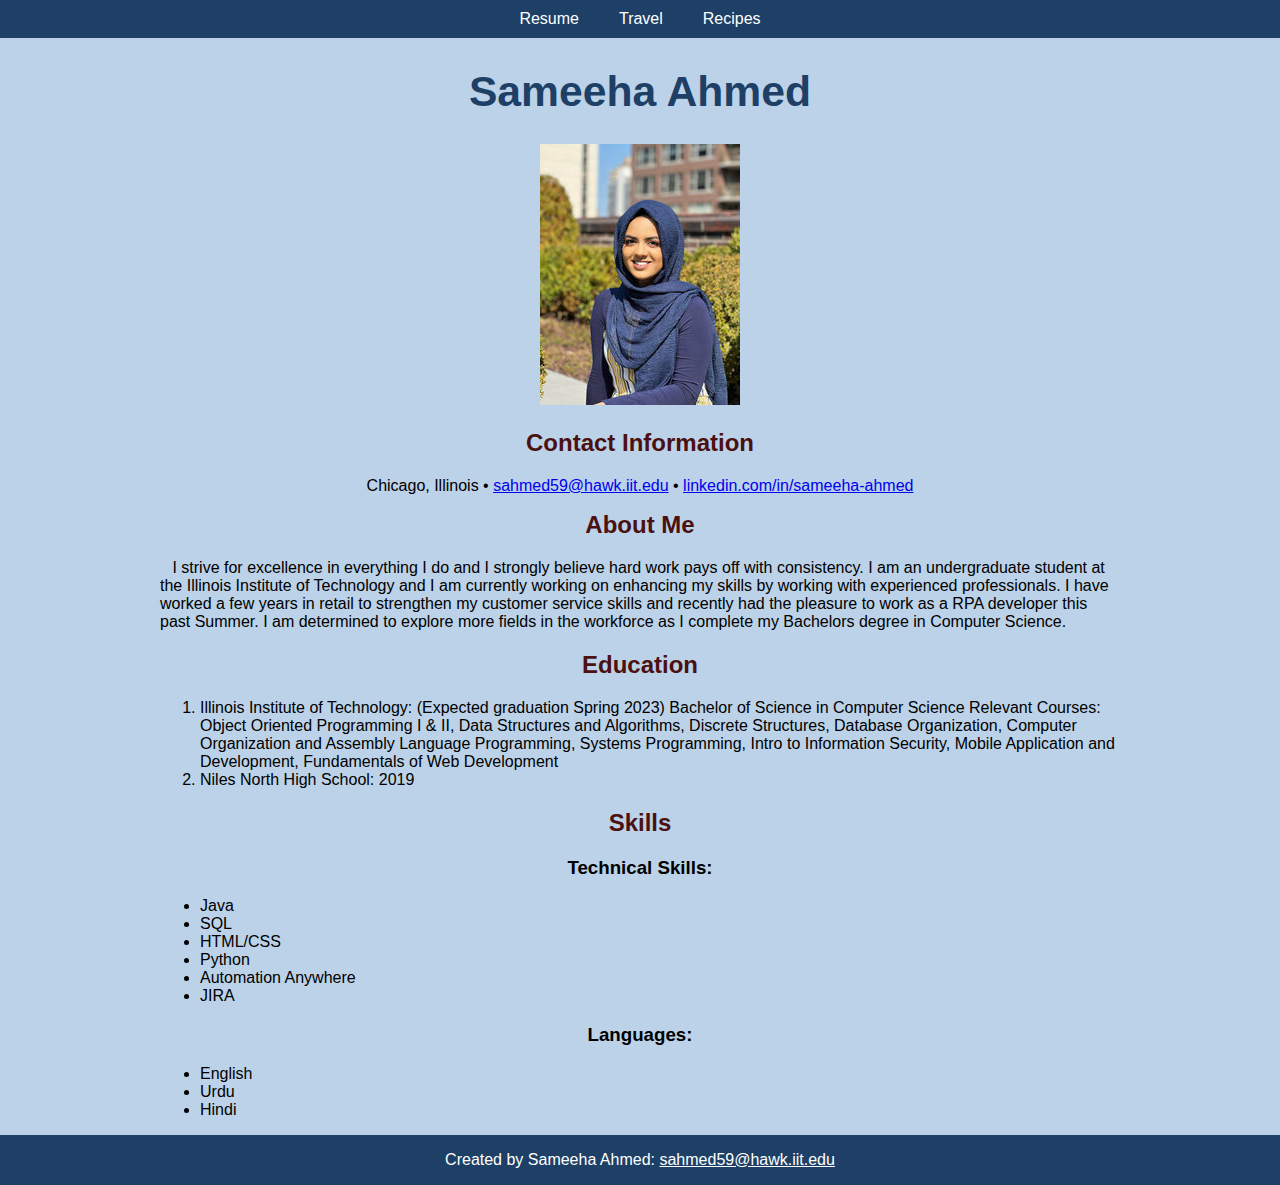
<file: index.html>
<!DOCTYPE html>
<html lang="en">
  <head>
    <meta charset="UTF-8">
    <title>Resume</title>
    <link rel="stylesheet" type="text/css" href="css/normalize.css">
    <link rel="stylesheet" href="css/style.css">
  </head>
  <body>
    <header>
      <nav id="main-navbar">
        <div id="navbar-container">
          <ul>					
            <li><a href="index.html">Resume</a></li>
            <li><a href="travel.html">Travel</a></li>
            <li><a href="food.html">Recipes</a></li>
          </ul>
        </div>
      </nav>
    </header>
    <div id="wrapper">
    <div class="center">
      <div class="subtitle">
        <h1>Sameeha Ahmed</h1> 
      </div>
      <div id="body-text">
        <div id="profilepicture">
        <img src="media/profilepicture.jpg" alt="Profile Pic of Sameeha">
        </div>
        <div id="pinfo">
          <div class="subtitle-two">
            <h2>Contact Information</h2>
          </div>
          <div id="contacts">
            <p>Chicago, Illinois
              &#x2022; <a href="mailto:sahmed59@hawk.iit.edu"> sahmed59@hawk.iit.edu</a>
              &#x2022; <a href="https://www.linkedin.com/in/sameeha-ahmed"> linkedin.com/in/sameeha-ahmed</a>
            </p>
          </div>
        </div> 
        <section id="aboutme">
          <div class="subtitle-two">
            <h2>About Me</h2>
          </div>
          <p>&ensp; I strive for excellence in everything I do and I strongly believe hard work pays off with consistency. I am an undergraduate student at the Illinois Institute of Technology and I am currently working on enhancing my skills by working with experienced professionals. I have worked a few years in retail to strengthen my customer service skills and recently had the pleasure to work as a RPA developer this past Summer. I am determined to explore more fields in the workforce as I complete my Bachelors degree in Computer Science.</p>
        </section>
        <section id="education">
          <div class="subtitle-two">
            <h2>Education</h2>
          </div>
          <ol>
            <li>Illinois Institute of Technology: (Expected graduation Spring 2023)
            Bachelor of Science in Computer Science
            Relevant Courses: Object Oriented Programming I & II, Data Structures and Algorithms, Discrete Structures, Database Organization, Computer Organization and Assembly Language Programming, Systems Programming, Intro to Information Security, Mobile Application and Development, Fundamentals of Web Development</li>
            <li>Niles North High School: 2019 </li>
          </ol>
          <div class="subtitle-two">
            <h2>Skills</h2>
          </div>
          <div class="subtitle-three">
            <h3>Technical Skills:</h3>
          </div>
          <ul>
            <li>Java</li>
            <li>SQL</li>
            <li>HTML/CSS</li>
            <li>Python</li>
            <li>Automation Anywhere</li>
            <li>JIRA</li>
          </ul>
          <div class="subtitle-three">
            <h3>Languages:</h3>
          </div>
          <ul>
            <li>English</li>
            <li>Urdu</li>
            <li>Hindi</li>
          </ul>
        </section>
      </div>
    </div>
    </div>
    <footer>
      <div id="emailLink">
      <p>Created by Sameeha Ahmed: <a href="mailto:sahmed59@hawk.iit.edu"> sahmed59@hawk.iit.edu</a></p>
      </div>
    </footer>
  </body>
</html>
</file>
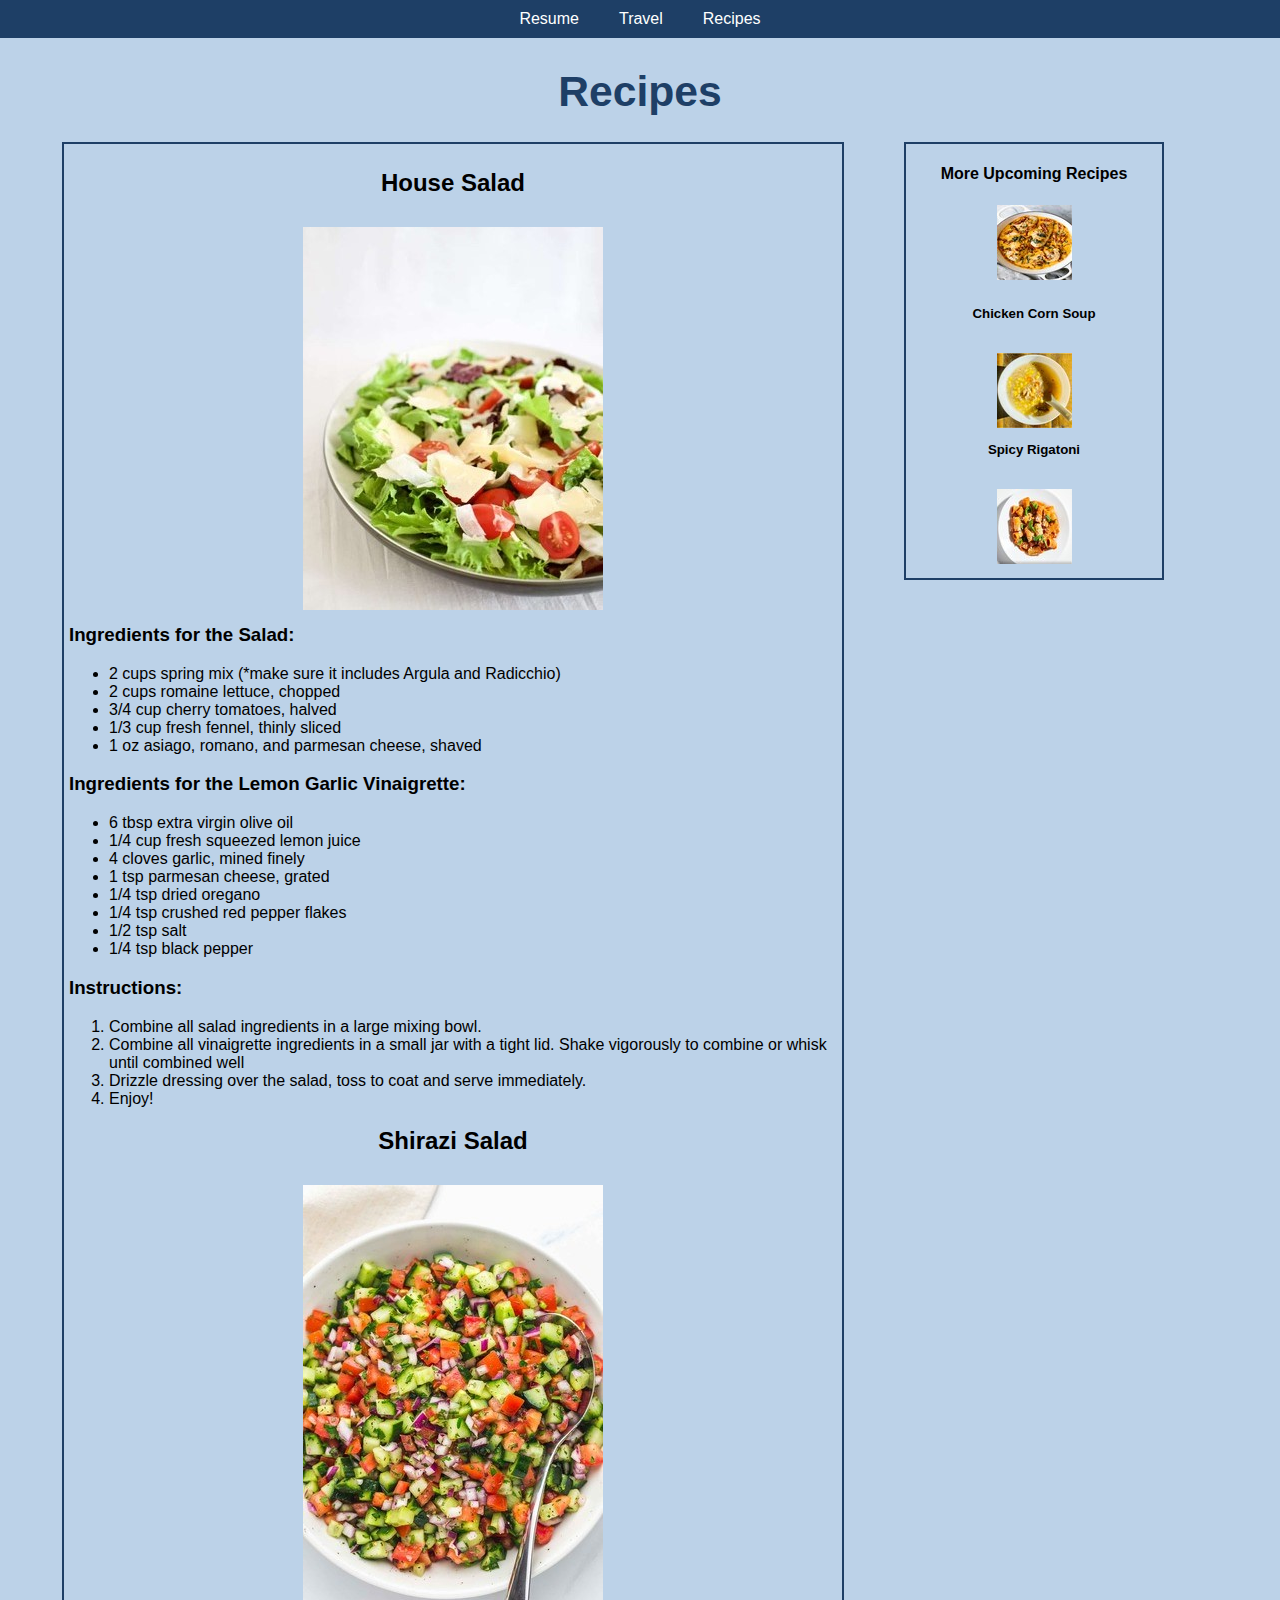
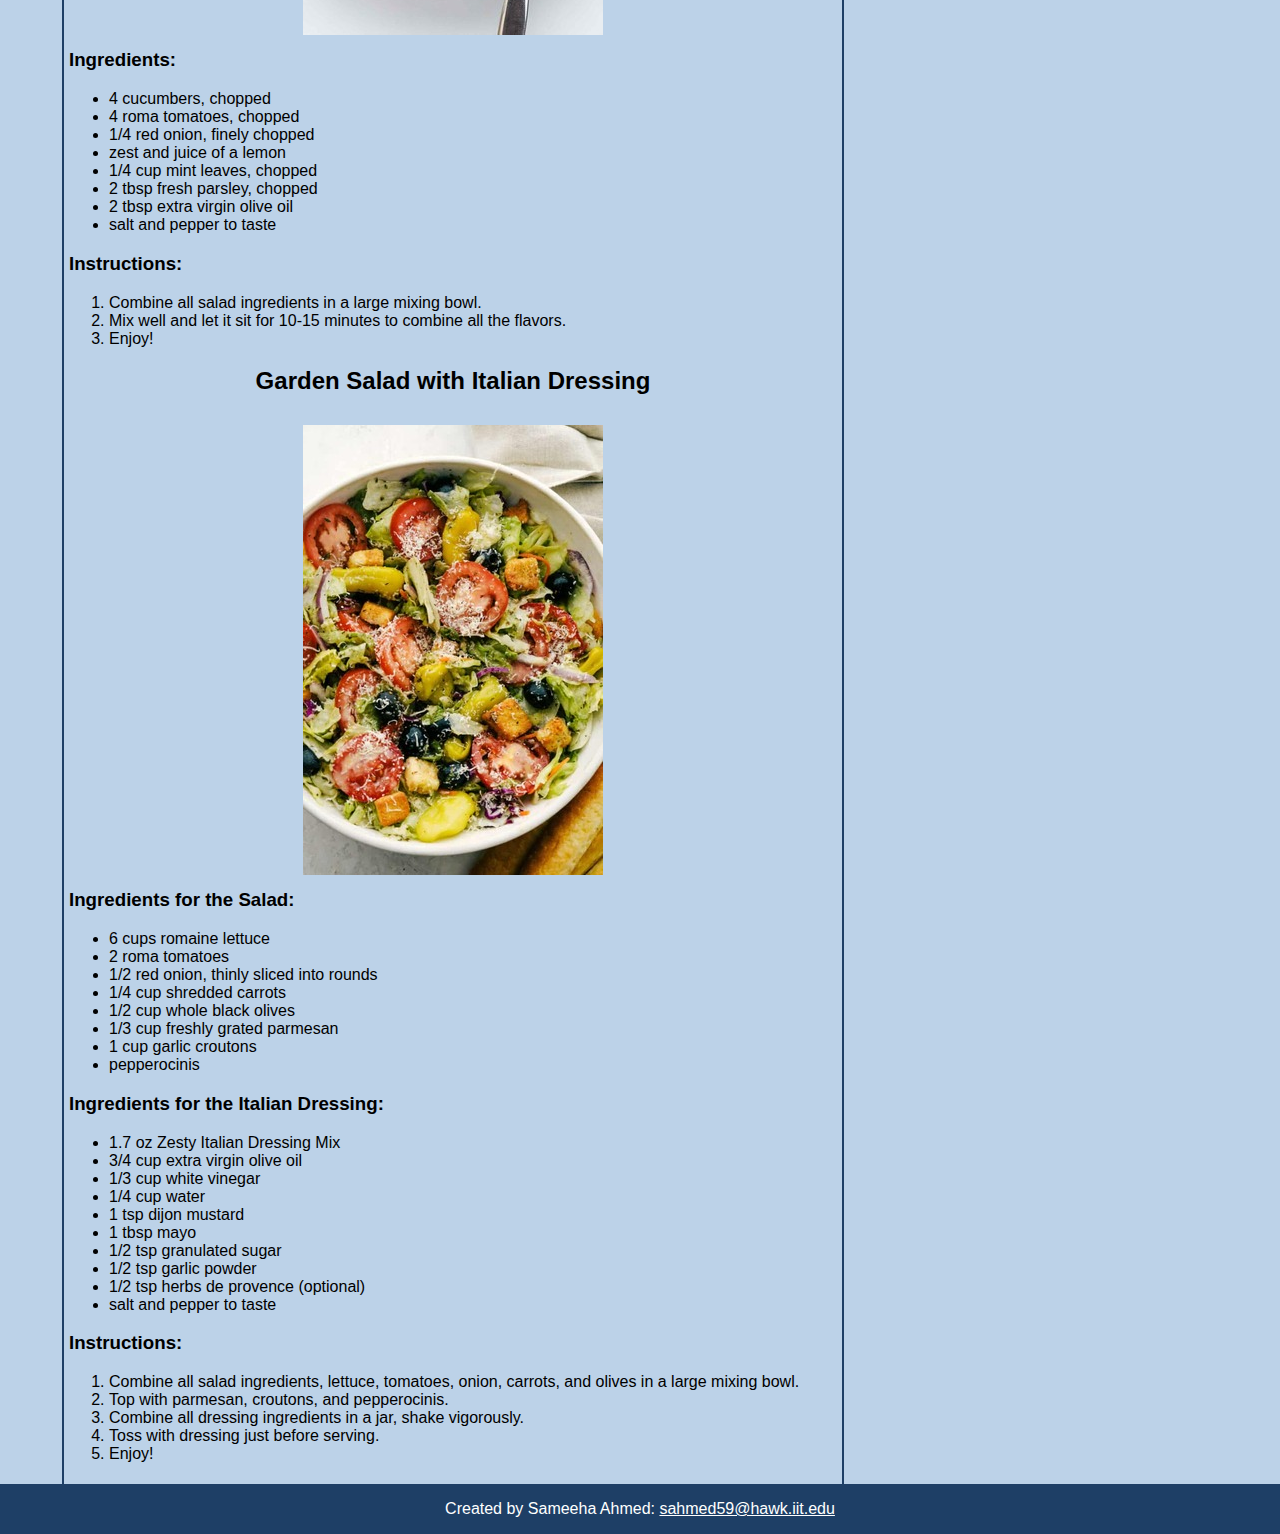
<file: food.html>
<!DOCTYPE html> 
<html lang="en">
  <head>
    <meta charset="UTF-8">
    <title>Favorite Recipes</title>
    <link rel="stylesheet" type="text/css" href="css/normalize.css">
    <link rel="stylesheet" href="css/style.css">
  </head>
  <body>
    <header>
      <nav id="main-navbar">
        <div id="navbar-container">
          <ul>					
            <li><a href="index.html">Resume</a></li>
            <li><a href="travel.html">Travel</a></li>
            <li><a href="food.html">Recipes</a></li>
          </ul>
        </div>
      </nav>
    </header>
    <div class="subtitle">
      <h1>Recipes</h1>
    </div>
    
    <main>
    <div class="recipe-title">
      <h2>House Salad</h2>
    </div>
    <div class="picture">
      <img src="media/housesalad.jpeg" alt="House Salad picture">
    </div>
    <div id="ingredient-container1">
      <h3>Ingredients for the Salad:</h3>
      <ul>
        <li>2 cups spring mix (*make sure it includes Argula and Radicchio)</li>
        <li>2 cups romaine lettuce, chopped</li>
        <li>3/4 cup cherry tomatoes, halved</li>
        <li>1/3 cup fresh fennel, thinly sliced</li>
        <li>1 oz asiago, romano, and parmesan cheese, shaved</li>			  
      </ul>
    </div>
    <div id="ingredient-container2">
      <h3>Ingredients for the Lemon Garlic Vinaigrette:</h3>
      <ul>
        <li>6 tbsp extra virgin olive oil</li>
        <li>1/4 cup fresh squeezed lemon juice</li>
        <li>4 cloves garlic, mined finely</li>
        <li>1 tsp parmesan cheese, grated </li>
        <li>1/4 tsp dried oregano</li>
        <li>1/4 tsp crushed red pepper flakes</li>
        <li>1/2 tsp salt</li>
        <li>1/4 tsp black pepper</li>				  
      </ul>
    </div>
    <div id="instruction-container1">
      <h3>Instructions:</h3>
      <ol>
        <li>Combine all salad ingredients in a large mixing bowl.</li>
        <li>Combine all vinaigrette ingredients in a small jar with a tight lid. Shake vigorously to combine or whisk until combined well </li>
        <li>Drizzle dressing over the salad, toss to coat and serve immediately.</li>
        <li>Enjoy!</li>
      </ol>
    </div>
    <div class="recipe-title">
      <h2>Shirazi Salad</h2>
    </div>
    <div class="picture">
      <img src="media/shirazisalad.jpg" alt="Shirazi Salad picture">
    </div>
    <div id="ingredient-container3">
      <h3>Ingredients:</h3>
      <ul>
        <li>4 cucumbers, chopped</li>
        <li>4 roma tomatoes, chopped</li>
        <li>1/4 red onion, finely chopped</li>
        <li>zest and juice of a lemon</li>
        <li>1/4 cup mint leaves, chopped</li>
        <li>2 tbsp fresh parsley, chopped</li>
        <li>2 tbsp extra virgin olive oil</li>
        <li>salt and pepper to taste</li>				  
      </ul>
    </div>
    <div id="instruction-container2">
      <h3>Instructions:</h3>
      <ol>
        <li>Combine all salad ingredients in a large mixing bowl.</li>
        <li>Mix well and let it sit for 10-15 minutes to combine all the flavors.</li>
        <li>Enjoy!</li>
      </ol>
    </div>
    <div class="recipe-title">
      <h2>Garden Salad with Italian Dressing</h2>
    </div>
    <div class="picture">
      <img src="media/gardensalad.jpg" alt="Garden Salad picture">
    </div>
    <div id="ingredient-container4">
      <h3>Ingredients for the Salad:</h3>
      <ul>
        <li>6 cups romaine lettuce</li>
        <li>2 roma tomatoes</li>
        <li>1/2 red onion, thinly sliced into rounds</li>
        <li>1/4 cup shredded carrots</li>
        <li>1/2 cup whole black olives</li>
        <li>1/3 cup freshly grated parmesan</li>
        <li>1 cup garlic croutons</li>
        <li>pepperocinis</li>				  
      </ul>
    </div>
    <div id="ingredient-container5">
      <h3>Ingredients for the Italian Dressing:</h3>
      <ul>
        <li>1.7 oz Zesty Italian Dressing Mix</li>
        <li>3/4 cup extra virgin olive oil</li>
        <li>1/3 cup white vinegar</li>
        <li>1/4 cup water</li>
        <li>1 tsp dijon mustard</li>
        <li>1 tbsp mayo</li>
        <li>1/2 tsp granulated sugar</li>
        <li>1/2 tsp garlic powder</li>
        <li>1/2 tsp herbs de provence (optional)</li>
        <li>salt and pepper to taste</li>				  
      </ul>
    </div>
    <div id="instruction-container6">
      <h3>Instructions:</h3>
      <ol>
        <li>Combine all salad ingredients, lettuce, tomatoes, onion, carrots, and olives in a large mixing bowl.</li>
        <li>Top with parmesan, croutons, and pepperocinis.</li>
        <li>Combine all dressing ingredients in a jar, shake vigorously.</li>
        <li>Toss with dressing just before serving.</li>
        <li>Enjoy!</li>
      </ol>
    </div>
    </main>
    <div id="extras">
      <div id="upcoming">
        <h4>More Upcoming Recipes</h4> 
        <div class="upcomingpictures">
          <img src="media/tuscanchicken.jpg" alt="creamy tuscan chicken picture">
        </div>
        <h5>Chicken Corn Soup</h5>
        <div class="picture">
          <img src="media/chickencornsoup.jpg" alt="chicken corn soup picture">
        </div>
        <h5>Spicy Rigatoni</h5>
        <div class="picture">
          <img src="media/spicyrigatoni.jpg" alt="spicy rigatoni picture">
        </div>
      </div>
    </div>
    <footer>
      <p>Created by Sameeha Ahmed: <a href="mailto:sahmed59@hawk.iit.edu"> sahmed59@hawk.iit.edu</a></p>
    </footer>
  </body>
</html>
</file>
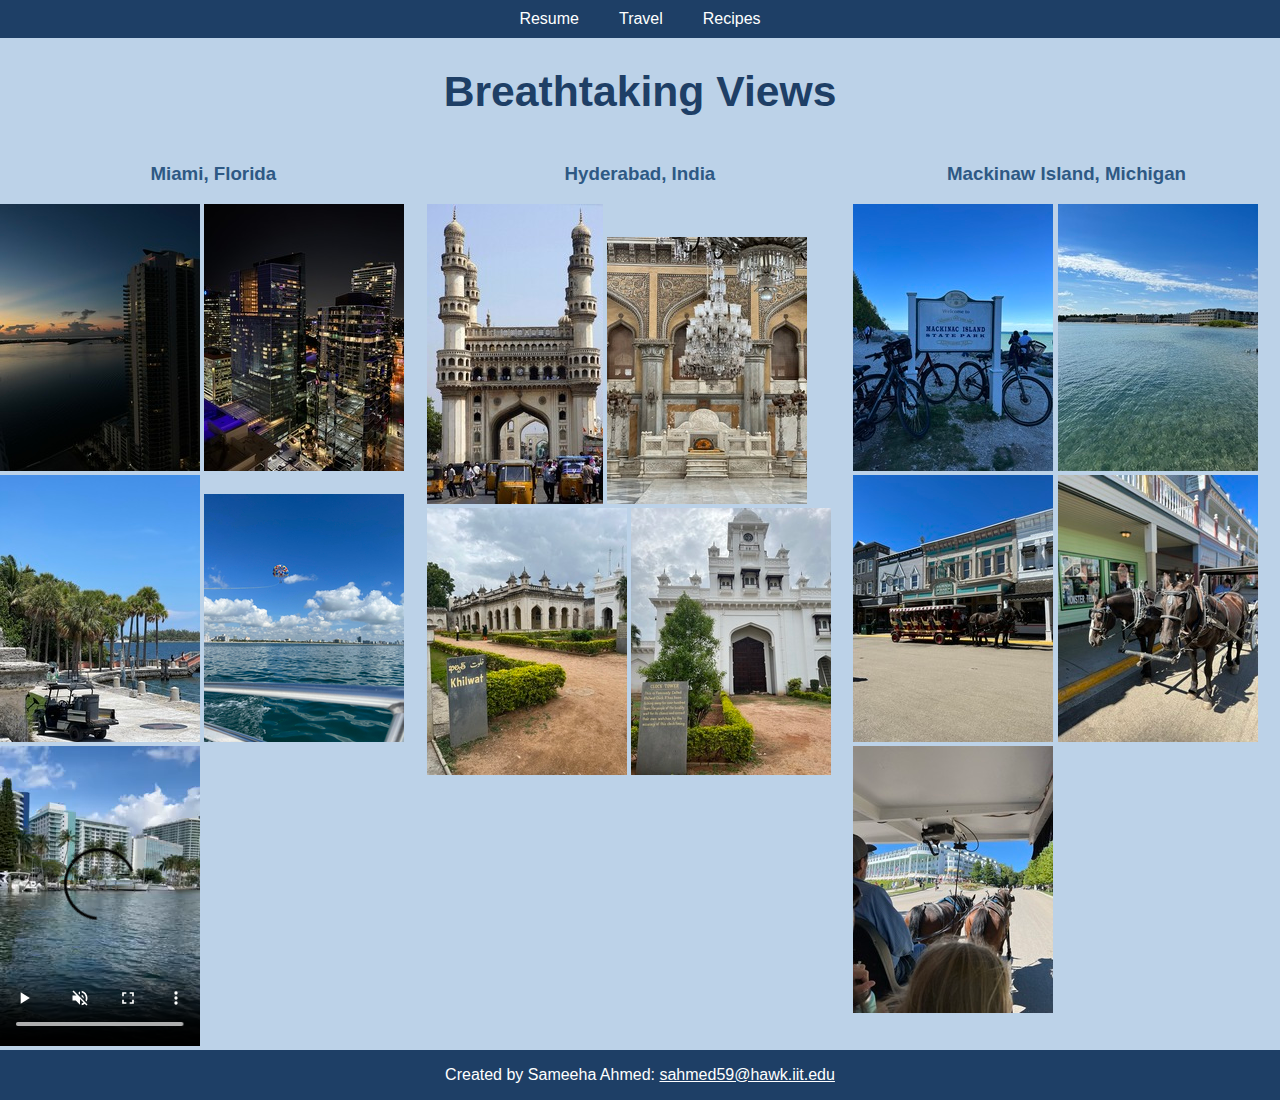
<file: travel.html>
<!DOCTYPE html> 
<html lang="en">
  <head>
    <meta charset="UTF-8">
    <title>Travel</title>
    <link rel="stylesheet" type="text/css" href="css/normalize.css">
    <link rel="stylesheet" href="css/style.css">
  </head>
  <body>
    <header>
      <nav id="main-navbar">
        <div id="navbar-container">
          <ul>					
            <li><a href="index.html">Resume</a></li>
            <li><a href="travel.html">Travel</a></li>
            <li><a href="food.html">Recipes</a></li>
          </ul>
        </div>
      </nav>
    </header>
    <div class="subtitle">
      <h1>Breathtaking Views</h1>
    </div>
    <div class="row">
      <div class="column">
        <div class="columnTitle">
          <h3>Miami, Florida</h3>
        </div>
        <img src="media/sunrise.jpg" alt="Miami Sunrise">
        <img src="media/nightlife.jpg" alt="Miami Architecture">
        <img src="media/beach.jpg" alt="Miami Beach">
        <img src="media/parasailing.jpg" alt="Miami Parasailing">
        <video controls muted>
          <source src="media/miamibeachskyline.mp4" type="video/mp4">
          <source src="movie.ogg" type="video/ogg">
          Your browser does not support the video tag.
        </video>
      </div>
      <div class="column">
        <div class="columnTitle">
          <h3>Hyderabad, India</h3>
        </div>
        <img src="media/charminar.jpg" alt="Charminar">
        <img src="media/chowmahalla.jpg" alt="Chowmahalla">
        <img src="media/khilwat.jpg" alt="Khilwat">
        <img src="media/clocktower.jpg" alt="Clock Tower">
      </div>
      <div class="column">
        <div class="columnTitle">
          <h3>Mackinaw Island, Michigan</h3>
        </div>
        <img src="media/statepark.jpg" alt="Mackinaw Island State Park">
        <img src="media/island.jpg" alt="Mackinaw Island">
        <img src="media/carriage.jpg" alt="Carriage Ride">
        <img src="media/horsefront.jpg" alt="Horse Ride 1">
        <img src="media/horse2.jpg" alt="Horse Ride 2">
      </div>
    </div>
    <footer>
      <p>Created by Sameeha Ahmed: <a href="mailto:sahmed59@hawk.iit.edu"> sahmed59@hawk.iit.edu</a>
      </p>
    </footer>
  </body>
</html>
</file>
<file: css/style.css>
#main-navbar {
  background-color: #1E3F66;
  overflow: hidden;
  
}
#navbar-container {
  float: right;
  width: 100%;
  position: relative;
}

#main-navbar ul {
  list-style-type: none;
  margin: 0;
  padding: 0;
  position: relative;
  left: 50%;
  float: left;
}
#main-navbar ul li {
  float: left;
  position: relative;
  right: 50%;
  display: block;
}
#main-navbar ul li a {
  display: block;
  padding: 10px 20px;
  color: #fff;
  text-decoration: none;
}
#main-navbar ul li a:hover {
  background-color: #000;
  color: #73A5C6;
}

html{
  background-color: #BCD2E8;
}

.column {
  float: left;
  width: 33.33%;
}

/* Clear floats after the columns */
.row:after {
  content: "";
  display: table;
  clear: both;
}

.columnTitle{
  position: relative;
  text-align: center;
  color: #2E5984;
}


.subtitle{
  font-family: Helvetica, sans-serif;
  text-align: center;
  font-size: 16pt;
  color:#1E3F66;
}

.subtitle-two{
  text-align: center;
  color: #4b1010;
}

.subtitle-three{
  text-align: center;
}

#body-text{
  width: 960px;
  position: relative;
}

#pinfo {
  float: right;
  width: 100%;
  position: relative;
}
#profilepicture{
  float: right;
  width: 100%;
  position: relative;
  text-align: center;
}

#contacts{
  text-align: center;
  text-decoration: none;
}

footer{
  clear: both;
  background-color: #1E3F66;
  overflow: hidden;
  width: 100%;
  text-align: center;
  text-decoration: none;
  color: #fff;
}

footer a{
  color: #FFFFFF
}

main{
    float: left;
    width: 60%;
    margin: 0 5%; 
    outline: 2px solid #1E3F66;
    padding: 5px;
    }
    
#extras{
    float: left; 
    width: 20%;
    margin: 0 5% 0 0; 
    outline: 2px solid #1E3F66;
}

.recipe-title{
  text-align: center;
}


.picture {
  float: right;
  width: 100%;
  position: relative;
  text-align: center;
  margin-bottom: 10px;
  margin-top: 10px;
}

#upcoming{
  text-align: center;
}

.upcomingpicture {
  display: block;
  margin-left: auto;
  margin-right: auto;
  width: 50%;
}

#wrapper {
    margin-left:auto;
    margin-right:auto;
    width:960px;
}
</file>
